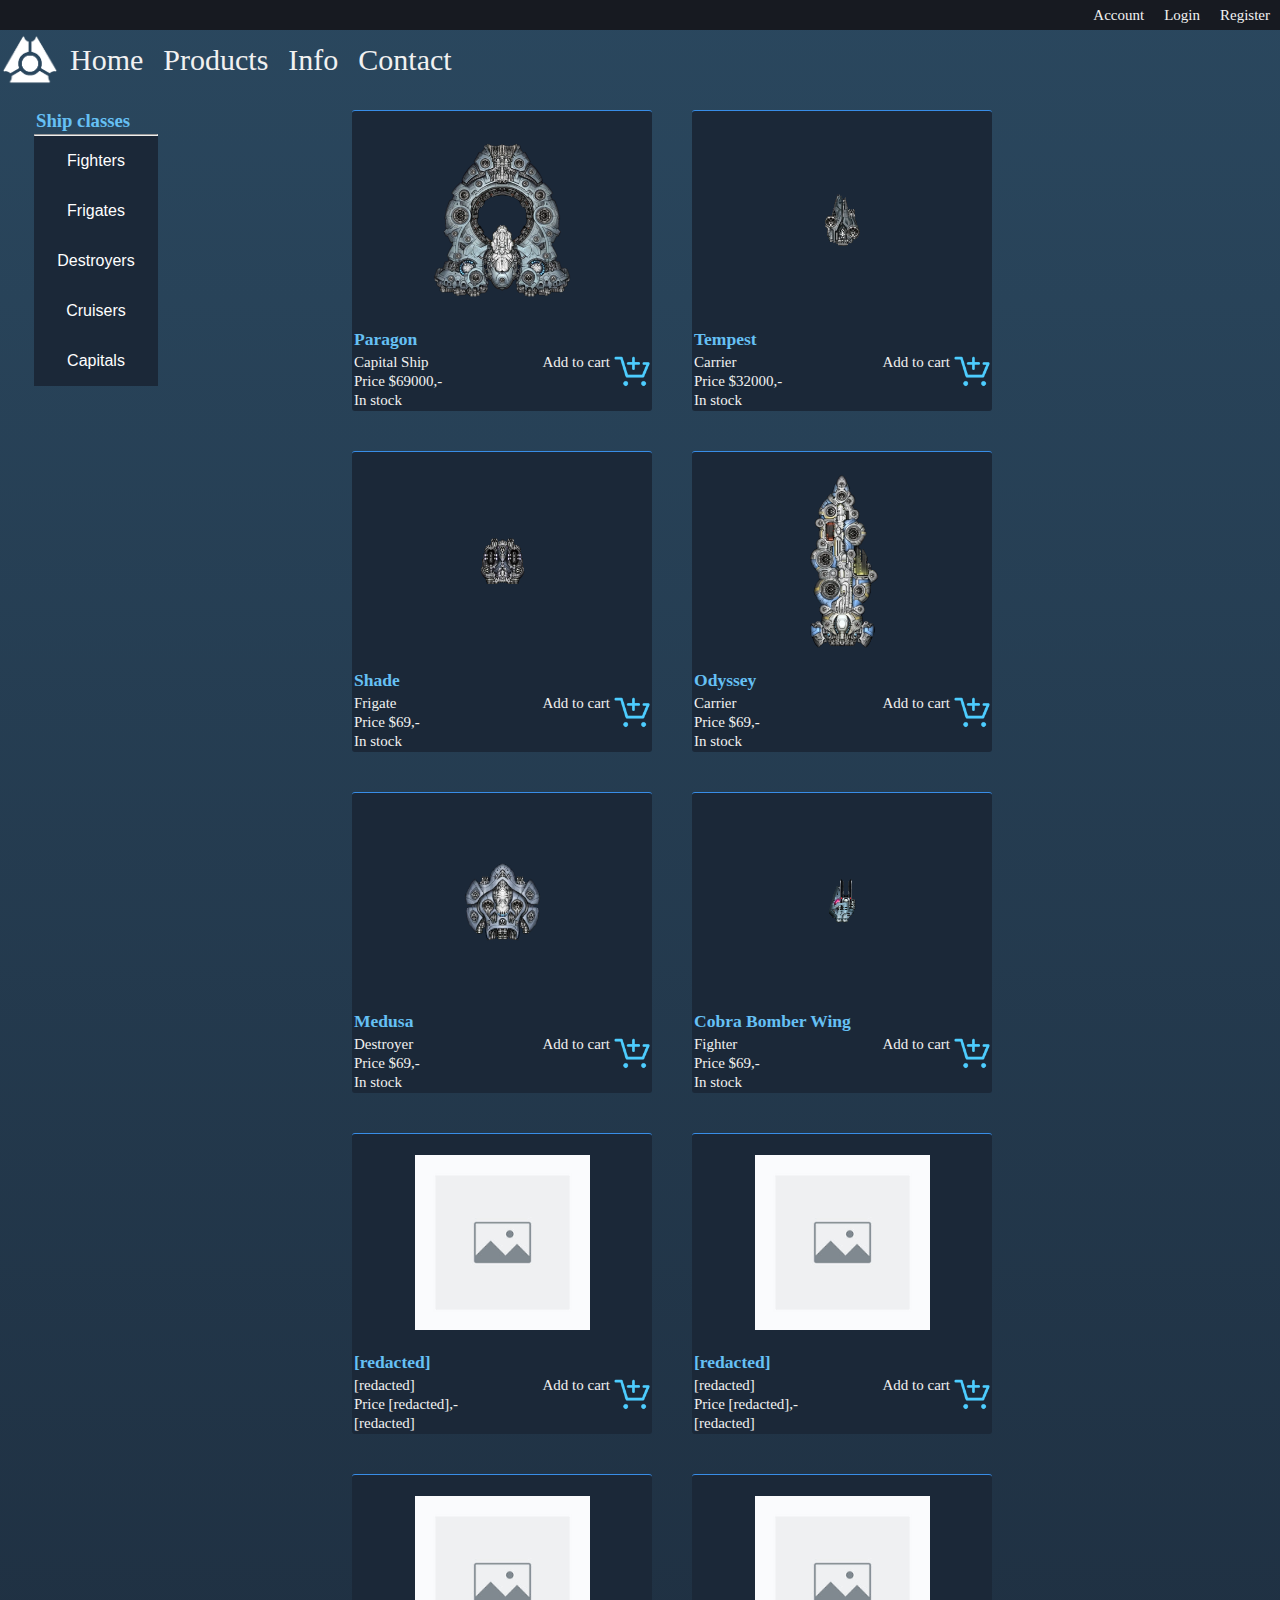
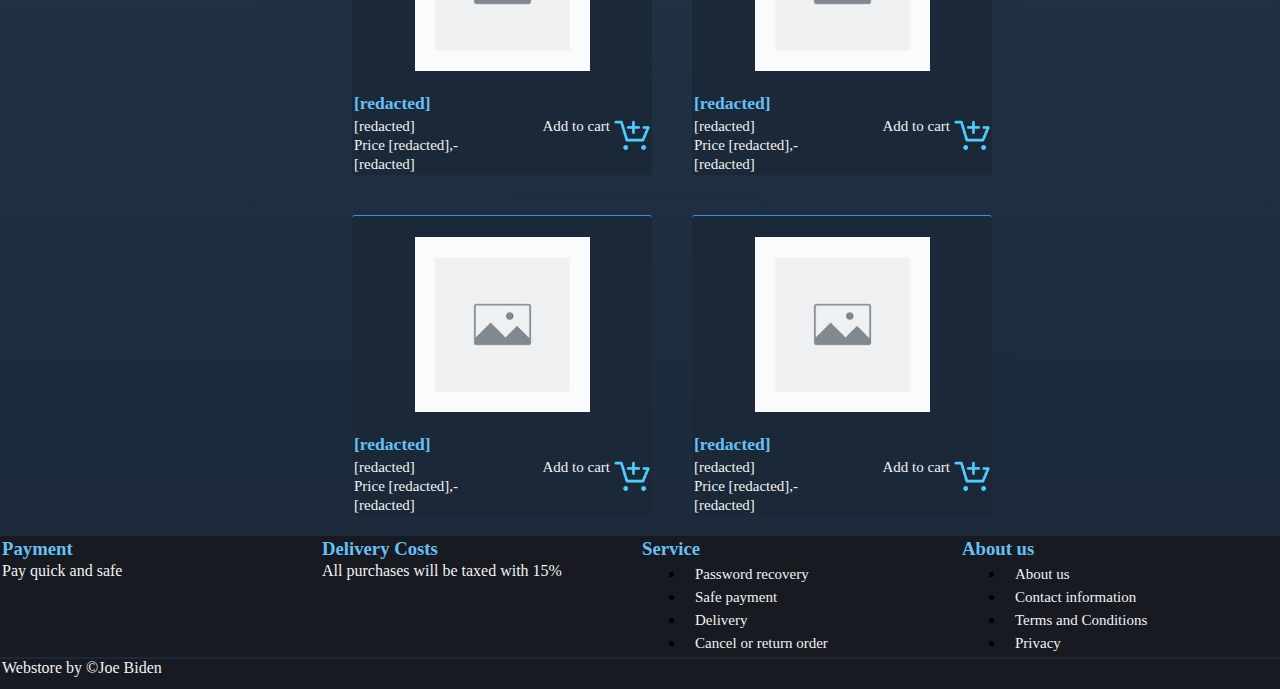
<file: week_1/opdracht_1/front_page/index.html>
<!DOCTYPE html>
<html lang="en">
<head>
    <meta charset="UTF-8">
    <title>webshop</title>
    <link rel="stylesheet" href="styles.css">
</head>
<body>
<header>
    <div></div>
    <div id="login_div">
        <a href="#">Account</a>
        <a href="#">Login</a>
        <a href="#">Register</a>
    </div>

</header>
<div id="nav_bar">

    <div id="destinations">
        <img style="width: 60px; height: 60px" src="imgs/artworks-000036218988-b4r0um-t500x500.png">
        <a href="#">Home</a>
        <a href="#">Products</a>
        <a href="#">Info</a>
        <a href="#">Contact</a>
    </div>
    <div></div>
</div>
<div id="main_div">
    <div id="filters">
        <div>
            <div style="margin: 10px">
                <h3>Ship classes</h3>
                <hr>
                <div class="dropdown">
                    <button class="dropbtn">Fighters</button>
                    <div class="dropdown-content">
                        <a href="#">Cobra Bomber Wing</a>
                        <a href="#">Claw Fighter Wing</a>
                        <a href="#">Dagger Bomber Wing</a>
                        <a href="#">Longbow Bomber Wing</a>
                        <a href="#">Trident Torpedo Bomber Wing</a>
                        <a href="#">Wasp Interceptor Drone Wing</a>
                        <a href="#">Xyphos Support Wing</a>
                    </div>
                </div>
                <div class="dropdown">
                    <button class="dropbtn">Frigates</button>
                    <div class="dropdown-content">
                        <a href="#">Afflictor</a>
                        <a href="#">Hyperion</a>
                        <a href="#">Mercury</a>
                        <a href="#">Omen</a>
                        <a href="#">Scarab</a>
                        <a href="#">Shade</a>
                        <a href="#">Tempest</a>
                        <a href="#">Wolf</a>
                    </div>
                </div>
                <div class="dropdown">
                    <button class="dropbtn">Destroyers</button>
                    <div class="dropdown-content">
                        <a href="#">Buffalo</a>
                        <a href="#">Harbinger</a>
                        <a href="#">Medusa</a>
                        <a href="#">Phantom</a>
                        <a href="#">Shrike</a>
                    </div>
                </div>
                <div class="dropdown">
                    <button class="dropbtn">Cruisers</button>
                    <div class="dropdown-content">
                        <a href="#">Apogee</a>
                        <a href="#">Aurora</a>
                        <a href="#">Doom</a>
                        <a href="#">Fury</a>
                        <a href="#">Revenant</a>
                    </div>
                </div>
                <div class="dropdown">
                    <button class="dropbtn">Capitals</button>
                    <div class="dropdown-content">
                        <a href="#">Astral</a>
                        <a href="#">Odyssey</a>
                        <a href="#">Paragon</a>
                    </div>
                </div>
            </div>
        </div>
    </div>
    <div id="products">
        <a href="paragon_detail/index.html">
            <div class="product_item">
                <img src="imgs/ParagonShipIcon.png">
                <h3>Paragon</h3>
                <div class="info_row">
                    <div>
                        <p>Capital Ship</p>
                        <p>Price $69000,-</p>
                        <p>In stock</p>
                    </div>
                    <div class="add_cart">
                        <p>Add to cart</p>
                        <img class="cart_img" src="imgs/freadtatin34hm.png">
                    </div>
                </div>
            </div>
        </a>
        <a href="tempest_detail/index.html">
            <div class="product_item">
                <img src="imgs/TempestShipIcon.png">
                <h3>Tempest</h3>
                <div class="info_row">
                    <div>
                        <p>Carrier</p>
                        <p>Price $32000,-</p>
                        <p>In stock</p>
                    </div>
                    <div class="add_cart">
                        <p>Add to cart</p>
                        <img class="cart_img" src="imgs/freadtatin34hm.png">
                    </div>
                </div>
            </div>
        </a>
        <a>
            <div class="product_item">
                <img src="imgs/ShadeShipIcon.png">
                <h3>Shade</h3>
                <div class="info_row">
                    <div>
                        <p>Frigate</p>
                        <p>Price $69,-</p>
                        <p>In stock</p>
                    </div>
                    <div class="add_cart">
                        <p>Add to cart</p>
                        <img class="cart_img" src="imgs/freadtatin34hm.png">
                    </div>
                </div>
            </div>
        </a>
        <a>
            <div class="product_item">
                <img src="imgs/OdysseyShipIcon.png">
                <h3>Odyssey</h3>
                <div class="info_row">
                    <div>
                        <p>Carrier</p>
                        <p>Price $69,-</p>
                        <p>In stock</p>
                    </div>
                    <div class="add_cart">
                        <p>Add to cart</p>
                        <img class="cart_img" src="imgs/freadtatin34hm.png">
                    </div>
                </div>
            </div>
        </a>
        <a>
            <div class="product_item">
                <img src="imgs/MedusaShipIcon.png">
                <h3>Medusa</h3>
                <div class="info_row">
                    <div>
                        <p>Destroyer</p>
                        <p>Price $69,-</p>
                        <p>In stock</p>
                    </div>
                    <div class="add_cart">
                        <p>Add to cart</p>
                        <img class="cart_img" src="imgs/freadtatin34hm.png">
                    </div>
                </div>
            </div>
        </a>
        <a>
            <div class="product_item">
                <img src="imgs/Cobra_bomber.png">
                <h3>Cobra Bomber Wing</h3>
                <div class="info_row">
                    <div>
                        <p>Fighter</p>
                        <p>Price $69,-</p>
                        <p>In stock</p>
                    </div>
                    <div class="add_cart">
                        <p>Add to cart</p>
                        <img class="cart_img" src="imgs/freadtatin34hm.png">
                    </div>
                </div>
            </div>
        </a>
        <a>
            <div class="product_item">
                <img src="imgs/noimg.png">
                <h3>[redacted]</h3>
                <div class="info_row">
                    <div>
                        <p>[redacted]</p>
                        <p>Price [redacted],-</p>
                        <p>[redacted]</p>
                    </div>
                    <div class="add_cart">
                        <p>Add to cart</p>
                        <img class="cart_img" src="imgs/freadtatin34hm.png">
                    </div>
                </div>
            </div>
        </a>
        <a>
            <div class="product_item">
                <img src="imgs/noimg.png">
                <h3>[redacted]</h3>
                <div class="info_row">
                    <div>
                        <p>[redacted]</p>
                        <p>Price [redacted],-</p>
                        <p>[redacted]</p>
                    </div>
                    <div class="add_cart">
                        <p>Add to cart</p>
                        <img class="cart_img" src="imgs/freadtatin34hm.png">
                    </div>
                </div>
            </div>
        </a>
        <a>
            <div class="product_item">
                <img src="imgs/noimg.png">
                <h3>[redacted]</h3>
                <div class="info_row">
                    <div>
                        <p>[redacted]</p>
                        <p>Price [redacted],-</p>
                        <p>[redacted]</p>
                    </div>
                    <div class="add_cart">
                        <p>Add to cart</p>
                        <img class="cart_img" src="imgs/freadtatin34hm.png">
                    </div>
                </div>
            </div>
        </a><a>
        <div class="product_item">
            <img src="imgs/noimg.png">
            <h3>[redacted]</h3>
            <div class="info_row">
                <div>
                    <p>[redacted]</p>
                    <p>Price [redacted],-</p>
                    <p>[redacted]</p>
                </div>
                <div class="add_cart">
                    <p>Add to cart</p>
                    <img class="cart_img" src="imgs/freadtatin34hm.png">
                </div>
            </div>
        </div>
    </a><a>
        <div class="product_item">
            <img src="imgs/noimg.png">
            <h3>[redacted]</h3>
            <div class="info_row">
                <div>
                    <p>[redacted]</p>
                    <p>Price [redacted],-</p>
                    <p>[redacted]</p>
                </div>
                <div class="add_cart">
                    <p>Add to cart</p>
                    <img class="cart_img" src="imgs/freadtatin34hm.png">
                </div>
            </div>
        </div>
    </a><a>
        <div class="product_item">
            <img src="imgs/noimg.png">
            <h3>[redacted]</h3>
            <div class="info_row">
                <div>
                    <p>[redacted]</p>
                    <p>Price [redacted],-</p>
                    <p>[redacted]</p>
                </div>
                <div class="add_cart">
                    <p>Add to cart</p>
                    <img class="cart_img" src="imgs/freadtatin34hm.png">
                </div>
            </div>
        </div>
    </a>
    </div>
</div>
<div id="bottom">
    <div><h3>Payment</h3>
        <p>Pay quick and safe</p></div>
    <div><h3>Delivery Costs</h3>
        <p>All purchases will be taxed with 15%</p>
    </div>
    <div>
        <h3>Service</h3>
        <ul>
            <li><a href="#">Password recovery</a></li>
            <li><a href="#">Safe payment</a></li>
            <li><a href="#">Delivery</a></li>
            <li><a href="#">Cancel or return order</a></li>
        </ul>
    </div>
    <div>
        <h3>About us</h3>
        <ul>
            <li><a href="#">About us</a></li>
            <li><a href="#">Contact information</a></li>
            <li><a href="#">Terms and Conditions</a></li>
            <li><a href="#">Privacy</a></li>
        </ul>
    </div>

</div>
<footer>
    <p>Webstore by &copyJoe Biden</p>
</footer>
</body>
</html>
</file>
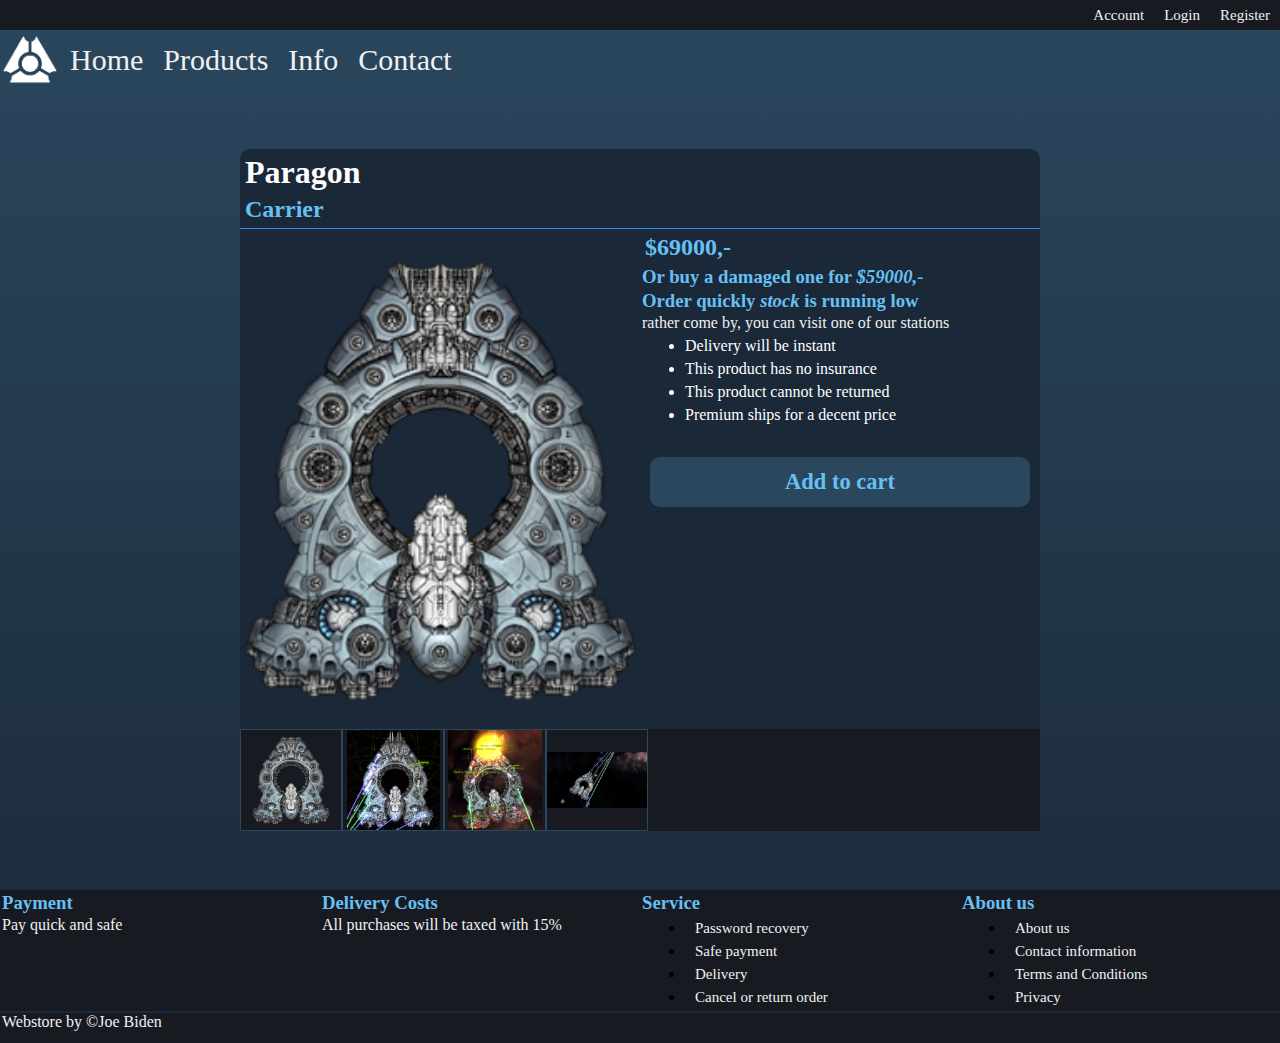
<file: week_1/opdracht_1/front_page/paragon_detail/index.html>
<!DOCTYPE html>
<html lang="en">
<head>
    <meta charset="UTF-8">
    <title>webshop</title>
    <link rel="stylesheet" href="styles.css">
    <script src="script.js"></script>
</head>
<body>
<header>
    <div></div>
    <div id="login_div">
        <a href="#">Account</a>
        <a href="#">Login</a>
        <a href="#">Register</a>
    </div>

</header>
<div id="nav_bar">

    <div id="destinations">
        <img style="width: 60px; height: 60px" src="../imgs/artworks-000036218988-b4r0um-t500x500.png">
        <a href="../index.html">Home</a>
        <a href="#">Products</a>
        <a href="#">Info</a>
        <a href="#">Contact</a>
    </div>
    <div></div>
</div>
<div id="main_div">
    <div>
        <h1>Paragon</h1>
        <h2>Carrier</h2>
        <div id="product">
            <div id="product_image">

            </div>
            <div>
                <h2>$69000,-</h2>
                <h3>Or buy a damaged one for <em>$59000,-</em></h3>
                <h3>Order quickly <em>stock</em> is running low</h3>
                <p>rather come by, you can visit one of our stations</p>
                <div>
                    <ul>
                        <li class="product_listitem">Delivery will be instant</li>
                        <li class="product_listitem">This product has no insurance </li>
                        <li class="product_listitem">This product cannot be returned</li>
                        <li class="product_listitem">Premium ships for a decent price</li>
                    </ul>
                </div>
                <a href="../fillinform/index.html">
                    <div id="cart">
                        <h2>Add to cart</h2>
                    </div>
                </a>
            </div>
        </div>
        <div id="image_selector">
            <div>
                <input type="image" src="../imgs/ParagonShipIcon.png" onclick="change_image1()" id="img_1">
            </div>
            <div>
                <input type="image" src="../imgs/Paragon2.png" onclick="change_image2()" id="img_2">
            </div>
            <div>
                <input type="image" src="../imgs/Paragon3.png" onclick="change_image3()" id="img_3">
            </div>
            <div>
                <input type="image" src="../imgs/Paragon4.png" onclick="change_image4()" id="img_4">
            </div>
        </div>
    </div>

</div>
<div id="bottom">
    <div><h3>Payment</h3>
        <p>Pay quick and safe</p></div>
    <div><h3>Delivery Costs</h3>
        <p>All purchases will be taxed with 15%</p>
    </div>
    <div>
        <h3>Service</h3>
        <ul>
            <li><a href="#">Password recovery</a></li>
            <li><a href="#">Safe payment</a></li>
            <li><a href="#">Delivery</a></li>
            <li><a href="#">Cancel or return order</a></li>
        </ul>
    </div>
    <div>
        <h3>About us</h3>
        <ul>
            <li><a href="#">About us</a></li>
            <li><a href="#">Contact information</a></li>
            <li><a href="#">Terms and Conditions</a></li>
            <li><a href="#">Privacy</a></li>
        </ul>
    </div>

</div>
<footer>
    <p>Webstore by &copyJoe Biden</p>
</footer>
</body>
</html>
</file>
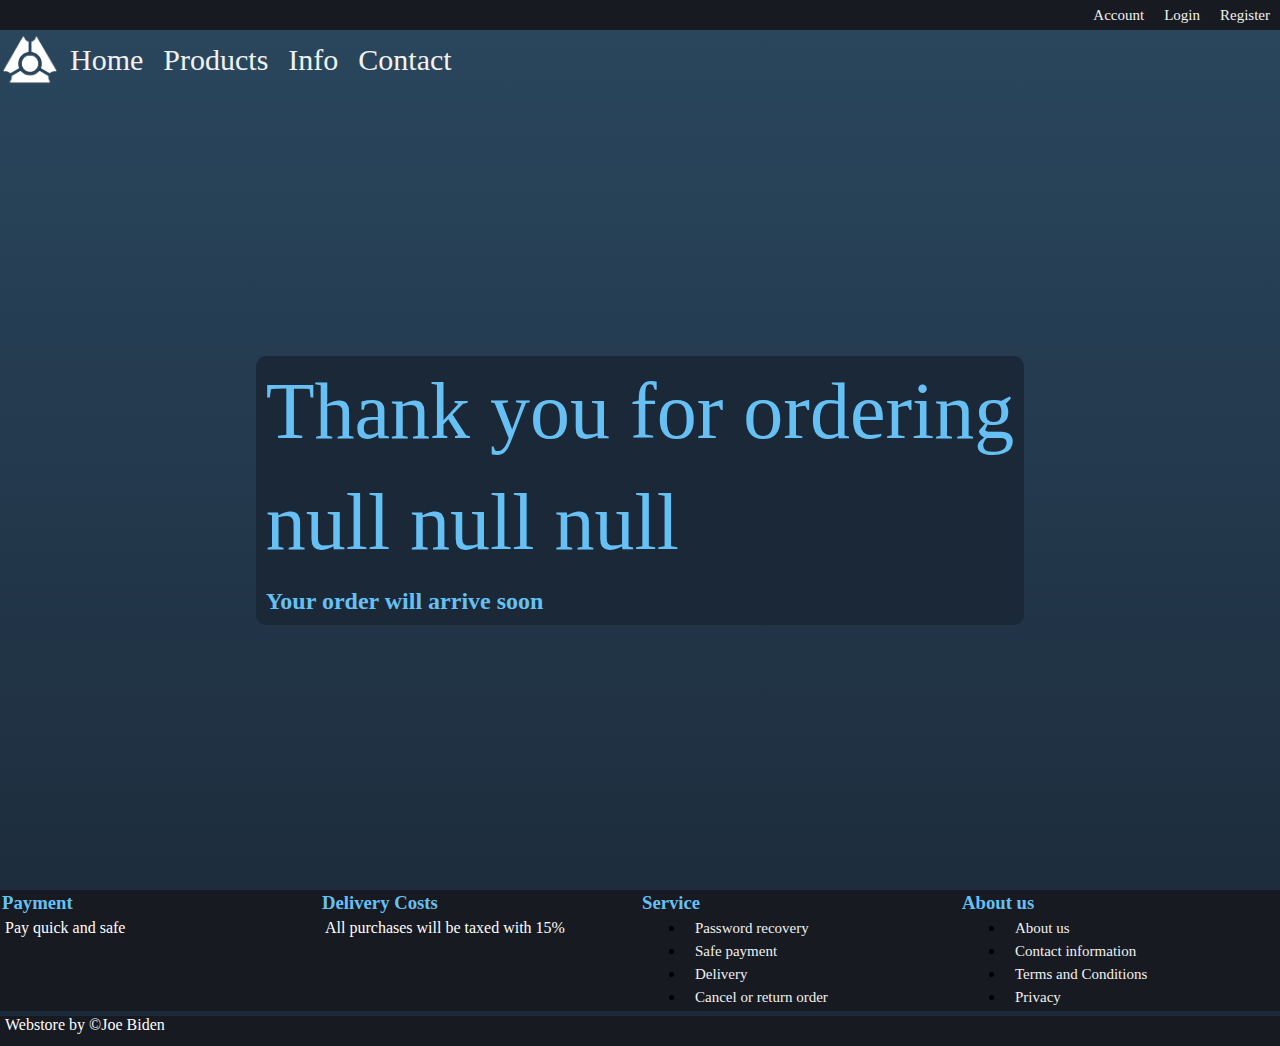
<file: week_1/opdracht_1/front_page/thanks/index.html>
<!DOCTYPE html>
<html lang="en">
<head>
    <meta charset="UTF-8">
    <title>webshop</title>
    <link rel="stylesheet" href="styles.css">
</head>
<body>
<header>
    <div></div>
    <div id="login_div">
        <a href="#">Account</a>
        <a href="#">Login</a>
        <a href="#">Register</a>
    </div>

</header>
<div id="nav_bar">

    <div id="destinations">
        <img style="width: 60px; height: 60px" src="../imgs/artworks-000036218988-b4r0um-t500x500.png">
        <a href="../index.html">Home</a>
        <a href="#">Products</a>
        <a href="#">Info</a>
        <a href="#">Contact</a>
    </div>
    <div></div>
</div>
<div id="main_div">
    <div>
        <p class="thanks_txt">Thank you for ordering</p>
        <div id="names">
            <p id="v_name" class="thanks_txt"></p>
            <p id="i_name" class="thanks_txt"></p>
            <p id="l_name" class="thanks_txt"></p>
        </div>
        <h2 style="margin: 10px">Your order will arrive soon</h2>
    </div>
</div>
<div id="bottom">
    <div><h3>Payment</h3>
        <p>Pay quick and safe</p></div>
    <div><h3>Delivery Costs</h3>
        <p>All purchases will be taxed with 15%</p>
    </div>
    <div>
        <h3>Service</h3>
        <ul>
            <li><a href="#">Password recovery</a></li>
            <li><a href="#">Safe payment</a></li>
            <li><a href="#">Delivery</a></li>
            <li><a href="#">Cancel or return order</a></li>
        </ul>
    </div>
    <div>
        <h3>About us</h3>
        <ul>
            <li><a href="#">About us</a></li>
            <li><a href="#">Contact information</a></li>
            <li><a href="#">Terms and Conditions</a></li>
            <li><a href="#">Privacy</a></li>
        </ul>
    </div>

</div>
<footer>
    <p>Webstore by &copyJoe Biden</p>
</footer>
<script src='script.js'></script>
</body>
</html>
</file>
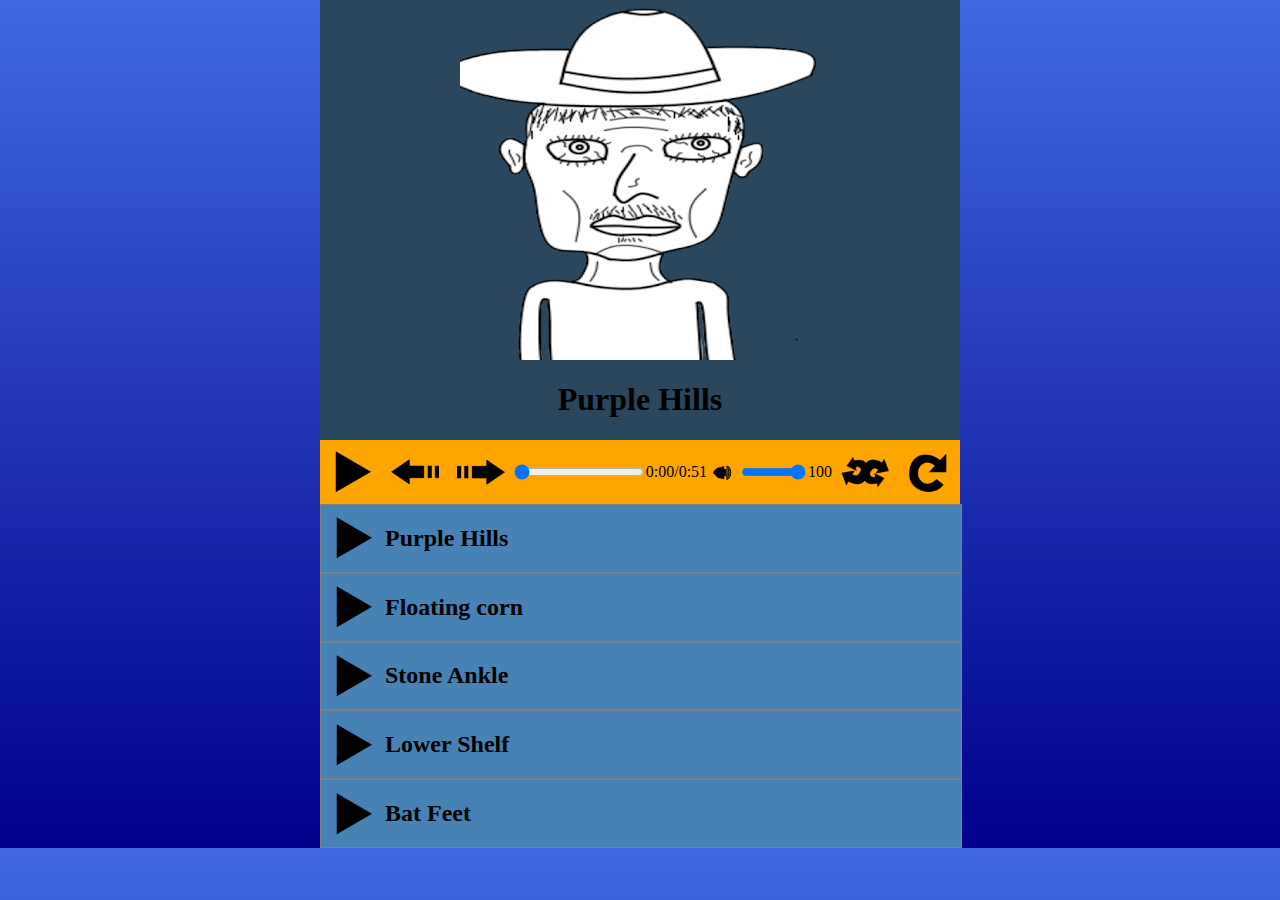
<file: week_1/workshop_1/spotifey.html>
<!DOCTYPE html>
<html lang="en">
<head>
    <meta charset="UTF-8">
    <title id="title">Neritic</title>
    <link rel="stylesheet" href="assets/css/style.css">
    <meta name="viewport" content="width=device-width, initial-scale=1.0">
</head>
<body>
<div id="main_div">
    <div class="center_col">
        <div class="center_col" id="player_main">
            <audio id="music" src="assets/audio/Purple_Hills.mp3"></audio>
            <img id="music_image" src="assets/images/Garon.png" alt="">
            <h1 id="song_name">Purple Hills</h1>
            <div class="center_row" id="player_buttons">
                <img id="play_toggle" onclick="music_play_toggle()" src="assets/images/play.png" alt="">
                <img onclick="backward()" src="assets/images/backward.png" alt="">
                <img onclick="forward()" src="assets/images/forward.png" alt="">
                <div class="center_row" id="time">
                    <input id="player" type="range" value="0" maxlength="">
                    <span id="player_span">0</span>
                    <img id="volume_icon" onclick="" src="assets/images/volume.png" alt="">
                    <input id="volume_slider" type="range" value="100" maxlength="100" step="2">
                    <span id="volume_span">100</span>
                </div>
                <img id="shuffle" onclick="music_shuffle()" src="assets/images/random.png" alt="">
                <img id="repeat" onclick="repeat_toggle()" src="assets/images/repeat.png" alt="">
            </div>
        </div>
        <div id="music_selection">
            <div>
                <img onclick="music_select(0)" src="assets/images/play.png" alt="">
                <h2>Purple Hills</h2>
            </div>
            <div>
                <img onclick="music_select(1)" src="assets/images/play.png" alt="">
                <h2>Floating corn</h2>
            </div>
            <div>
                <img onclick="music_select(2)" src="assets/images/play.png" alt="">
                <h2>Stone Ankle</h2>
            </div>
            <div>
                <img onclick="music_select(3)" src="assets/images/play.png" alt="">
                <h2>Lower Shelf</h2>
            </div>
            <div>
                <img onclick="music_select(4)" src="assets/images/play.png" alt="">
                <h2>Bat Feet</h2>
            </div>
        </div>
    </div>
</div>
</body>
<script src="assets/js/script.js"></script>
</html>
</file>
<file: week_1/opdracht_1/front_page/styles.css>
*{margin: 0;}

body{background-image: linear-gradient(to top ,#1B2838, #2A475E);}

h2{
    color: #66C0F4;
    margin: 2px;
}
h3{
    color: #66C0F4;
    margin: 2px;
}
p{
    color: #f1f1f1;
    margin: 2px;
}
header{
    background-color: #171A21;
    display: flex;
    flex-direction: row;
    width: 100%;
    height: 30px;
}
header > div{width: 50%;}
#nav_bar{
    display: flex;
    flex-direction: row;
    width: 100%;
    height: 60px;
}

#nav_bar > div{width: 50%;}
#nav_bar > div > a{font-size: 30px;}

#destinations{
    display: flex;
    justify-content: start;
    align-items: center;
}
#main_div{
    display: flex;
    flex-direction: row;
    width: 100%;
}
#filters{
    display: flex;
    align-items: center;
    justify-content: start;
    flex-direction: column;
    width: 15%;
}
#filters > div{
    width: 75%;
    margin: 10px;
}
#products{
    display: flex;
    flex-direction: row;
    flex-wrap: wrap;
    justify-content: center;
    width: 75%;
}
#bottom{
    display: flex;
    flex-direction: row;
    background-color: #171A21;
}
#bottom > div{width: 25%;}
footer{
    background-color: #171A21;
    height: 30px;
}
.product_item{
    border-top: #388DE7 1px solid;
    background-color: #1B2838;
    display: flex;
    margin: 10px;
    justify-content: center;
    flex-direction: column;
    width: 300px;
    height: 300px;
    border-radius: 3px;
}
.product_item > img{
    margin: auto;
    padding: 10px;
    max-width: 175px;
    max-height: 175px;
}
.info_row{
    display: flex;
    flex-direction: row;
}

.info_row > div{width: 50%;}

.cart_img{
    width: 40px;
    height: 40px;
}
.add_cart{
    display: flex;
    flex-direction: row;
    justify-content: flex-end;
}
.dropbtn {
    width: 100%;
    background-color: #1B2838;
    color: white;
    padding: 16px;
    font-size: 16px;
    border: none;
}
.dropdown {
    width: 100%;
    align-self: center;
    display: inline-block;
}
.dropdown-content {
    display: none;
    position: absolute;
    background-color: #f1f1f1;
    min-width: 160px;
    box-shadow: 0px 8px 16px 0px rgba(0,0,0,0.2);
    z-index: 1;
}
.dropdown-content a {
    color: black;
    padding: 12px 16px;
    text-decoration: none;
    display: block;
}

.dropdown-content a:hover {background-color: #ddd;}

.dropdown:hover .dropdown-content {display: block;}

.dropdown:hover .dropbtn {background-color: #505A72;}

a{
    margin: 10px;
    font-size: 15px;
}
#login_div{
    display: flex;
    align-items: center;
    flex-direction: row;
    justify-content: end;
}

a{color: #f1f1f1;}

li{margin: 5px;}

a:link { text-decoration: none; }

a:hover { color: #388DE7 }
</file>
<file: week_1/opdracht_1/front_page/paragon_detail/styles.css>
*{
    margin: 0;

}

body{background-image: linear-gradient(to top ,#1B2838, #2A475E);}
h1{
    margin: 5px;
    color: white;
}
h2{
    margin: 5px;
    color: #66C0F4;
}
h3{
    color: #66C0F4;
    margin: 2px;
}
p{
    color: #f1f1f1;
    margin: 2px;
}
header{
    background-color: #171A21;
    display: flex;
    flex-direction: row;
    width: 100%;
    height: 30px;
}
header > div{width: 50%;}
#nav_bar{
    display: flex;
    flex-direction: row;
    width: 100%;
    height: 60px;
}

#nav_bar > div{width: 50%;}
#nav_bar > div > a{font-size: 30px;}

#destinations{
    display: flex;
    justify-content: start;
    align-items: center;
}
#main_div{
    display: flex;
    justify-content: center;
    align-items: center;
    flex-direction: column;
    width: 100%;
    min-height: 800px;
}
#main_div > div{
    background-color: #1B2838;
    border-radius: 10px;
}
#product{
    border-top: #388DE7 1px solid;
    display: flex;
    flex-direction: row;
    height: 500px;
}
#product > div{
    width: 400px;
}
.product_listitem{
    color: white;
}
#image_selector{
    display: flex;
    flex-direction: row;
    background-color: #171A21;
}
#image_selector > div{
    border: #2A475E solid 1px;
    display: flex;
    align-items: center;
    justify-content: center;
    width: 100px;
    height: 100px;
}
#image_selector > div > input{
    max-width: 100px;
    max-height: 100px;
}
#product_image{
    background: no-repeat;
    background-size: cover;
    background-position: center;
    background-image: url("../imgs/ParagonShipIcon.png");
}
#cart{
    background-color: #2A475E;
    display: flex;
    align-items: center;
    justify-content: center;
    border-radius: 10px;
    width: 95%;
    margin: 10px;
    height: 50px;
}

#bottom{
    display: flex;
    flex-direction: row;
    background-color: #171A21;
}
#bottom > div{width: 25%;}
footer{
    background-color: #171A21;
    height: 30px;
}
a{
    margin: 10px;
    font-size: 15px;
}
#login_div{
    display: flex;
    align-items: center;
    flex-direction: row;
    justify-content: end;
}

a{color: #f1f1f1;}

li{margin: 5px;}

a:link { text-decoration: none; }

a:hover { color: #388DE7 }
</file>
<file: week_1/opdracht_1/front_page/thanks/styles.css>
*{
    margin: 0;

}

body{background-image: linear-gradient(to top ,#1B2838, #2A475E);}
h1{
    margin: 5px;
    color: white;
}
h2{
    margin: 5px;
    color: #66C0F4;
}
h3{
    color: #66C0F4;
    margin: 2px;
}
#names{
    display: flex;
    flex-direction: row;
}
.thanks_txt {
    color: #66C0F4;
    font-size: 80px;
    margin: 10px;
}
header{
    background-color: #171A21;
    display: flex;
    flex-direction: row;
    width: 100%;
    height: 30px;
}
header > div{width: 50%;}
#nav_bar{
    display: flex;
    flex-direction: row;
    width: 100%;
    height: 60px;
}

#nav_bar > div{width: 50%;}
#nav_bar > div > a{font-size: 30px;}

#destinations{
    display: flex;
    justify-content: start;
    align-items: center;
}
#main_div{
    display: flex;
    justify-content: center;
    align-items: center;
    flex-direction: column;
    width: 100%;
    min-height: 800px;
}
#main_div > div{
    background-color: #1B2838;
    border-radius: 10px;
}
#bottom{
    display: flex;
    flex-direction: row;
    background-color: #171A21;
}
#bottom > div{width: 25%;}
footer{
    background-color: #171A21;
    height: 30px;
}
a{
    margin: 10px;
    font-size: 15px;
}
#login_div{
    display: flex;
    align-items: center;
    flex-direction: row;
    justify-content: end;
}

a{color: #f1f1f1;}

li{margin: 5px;}

a:link { text-decoration: none; }

a:hover { color: #66C0F4 }
.row{
    display: flex;
    align-items: stretch;
    width: 1000px;
}
.row > div{
    width: 50%;

}
.left{
    display: flex;
    align-items: center;
    justify-content: right;
}
.right{
    display: flex;
}
p{
    margin: 5px;
    color: white;
}
i{
    margin: 5px;
}
label{
    color: white;
}
input{
    margin: 5px;
}
.content_text{
    display: flex;
    align-items: center;
    flex-direction: column;
}
#submit_div{
    display: flex;
    justify-content: center;
    width: 100%;
    height: 100px;
}
#submit_box{
    margin: 10px;
    width: 500px;
    height: 50px;
    background-color:#2A475E;
    border: 2px solid #364e65;
}
#submit{
    float: right;
    width: 100px;
    height: 40px;
    border: none;
    background-color: #66C0F4;
    color: white;
    border-radius: 5px;
}
</file>
<file: week_1/workshop_1/assets/css/style.css>
body{
    margin: 0;
    background-image: linear-gradient(royalblue, darkblue);
    height: 100%;
}
#main_div{
    display: flex;
    align-items: center;
    justify-content: center;
    width: 100%;
    height: inherit;
}
#main_div > div{
    min-width: 50%;
    max-width: 500px;
    height: 100%;
    background-color: gray;
}
.center_col{
    display: flex;
    align-items: center;
    justify-content: center;
    flex-direction: column;
}
.center_row{
    display: flex;
    align-items: center;
    justify-content: center;
    flex-direction: row;
}
#music_image{
    max-width: 75%;
    max-height: 75%;
}
#music_selection{
    width: 100%;
    height: 80%;
}
#music_selection > div{
    display: flex;
    flex-direction: row;
    align-items: center;
    background-color: steelblue;
    border: 1px solid gray;
    width: 100%;
    height: 10%;
}
#music_selection > div > img{
    max-width: 10%;
    max-height: 10%;
}
#player_buttons{
    width: 100%;
    height: 10%;
    background-color: orange;
}
#player_buttons > img{
    max-width: 10%;
    max-height: 10%;
}
#player_main{
    width: 100%;
    background-color: #2A475E;
}
.music_choice{
    width: 20%;
    height: 100%;
}
#time{
    width: 100%;
}
#player{
    width: 100%;
}
#volume_icon{
    max-width: 10%;
    max-height: 10%;
}
#volume_slider{
    width: 50%;
}
input[type=range]::-webkit-slider-thumb {
    height: 10%;
    width: 50%;
    border-radius: 3px;
    background: #ffffff;
    cursor: pointer;
}
</file>
